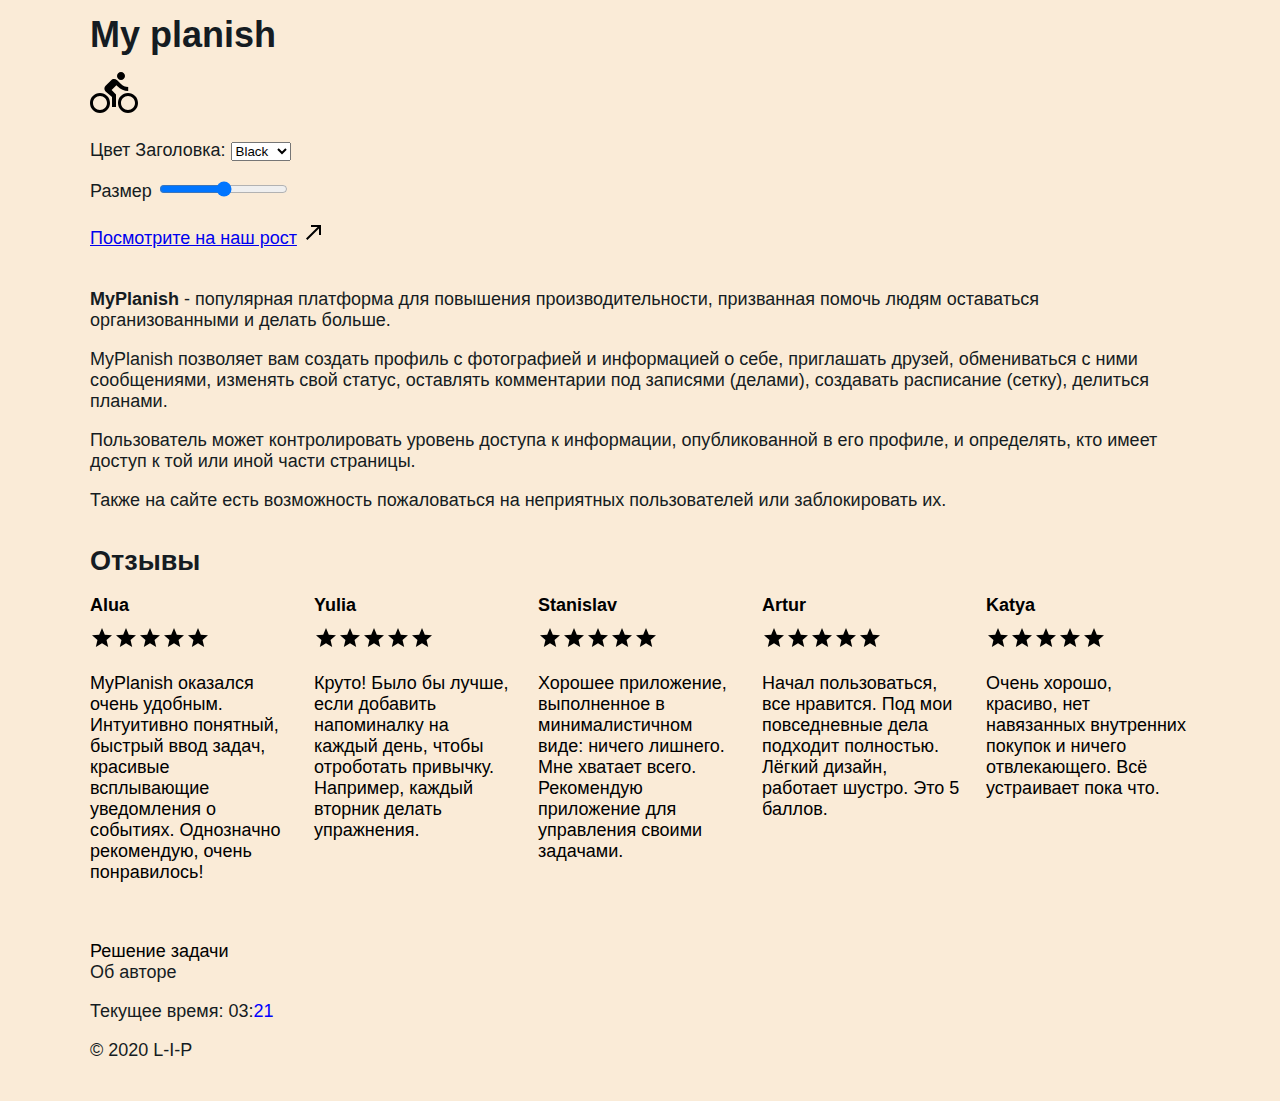
<file: index.html>
<!DOCTYPE html>
<html>

<head>
  <meta charset="utf-8">
  <meta name="viewport" content="width=device-width, initial-scale=0.86, maximum-scale=3.0, minimum-scale=0.86">
  <title>My Planish - Главная</title>
  <link rel="stylesheet" href="css/style.css">
  <style type="text/css">
    ul {
      color: rgb(0, 0, 0);
      list-style: none;
      padding: 0;
    }

    li {
      display: inline-block;
      width: 200px;
      vertical-align: top;
      color: #000000;
      
    }

    ul li:not(:last-child) {
      margin-right: 19px;
    }

    #reviews-list-item-last {
      margin-right: 0;
    }

    .reviews-show-btn {
      background-color: antiquewhite;
      padding: 10px;
      border: 2px solid black;
      border-radius: 15px;
    }

    dt {
      font-weight: bold;
      margin-bottom: 10px;  
    }

    dd {
      margin: 0;
    }
  </style>
  <script>
    const changeSizePromoTitle = (newSize) => {
      document.querySelector('.promo-title').style.fontSize = newSize + 'px';
    };
  </script>
</head>

<body>
  <header>
    <div class="container">
      <div class="promo">
        <h1 class="promo-title">My planish</h1>
        <img class="promo-img" src="images/bicycle.svg" width="48" height="48" alt="bicycle">
        <p>
          <label>Цвет Заголовка:
            <select id="colorPromoTitle">
              <option value="black">Black</option>
              <option value="red">Red</option>
              <option value="green">Green</option>
              <option value="blue">Blue</option>
            </select>
          </label>
        </p>
        <p>
          <label>Размер
            <input type="range" min="5" max="100" step="1" oninput="changeSizePromoTitle(this.value)">
          </label>
        </p>
      </div>
      <nav class="main-header-nav">
        <div class="nav-wrapper">
          <a class="history-nav-link" href="pages/history.html">Посмотрите на наш рост</a>
          <img class="history-nav-img" src="images/growth.svg" width="24" height="24" alt="growth">
        </div>
      </nav>
    </div>
  </header>

  <main>
    <section class="description">
      <div class="container">
        <h2 style="display: none;">О нас</h2>
        <p><strong>MyPlanish</strong> - популярная платформа для повышения производительности,
          призванная помочь людям оставаться организованными и делать больше.</p>
        <p>MyPlanish позволяет вам создать профиль с фотографией и информацией о себе, приглашать друзей,
          обмениваться с ними сообщениями, изменять свой статус, оставлять комментарии под записями (делами),
          создавать расписание (сетку), делиться планами.</p>

        <p>Пользователь может контролировать уровень доступа к информации, опубликованной в его профиле,
          и определять, кто имеет доступ к той или иной части страницы.</p>

        <p>Также на сайте есть возможность пожаловаться на неприятных пользователей или заблокировать их.</p>
      </div>
    </section>
    <section class="reviews">
      <div class="container">
        <h2 class="reviews-title">Отзывы</h2>
        <ul class="reviews-list">
          <li class="reviews-list-item">
            <dl class="reviews-list-container">
              <dt class="reviews-list-item-title">Alua</dt>
              <dd class="reviews-list-item-description">
                <p>MyPlanish оказался очень удобным. Интуитивно понятный, быстрый ввод задач, красивые
                  всплывающие уведомления о событиях. Однозначно рекомендую, очень понравилось!</p>
              </dd>
            </dl>
          </li>
          <li class="reviews-list-item">
            <dl class="reviews-list-container">
              <dt class="reviews-list-item-title">Yulia</dt>
              <dd class="reviews-list-item-description">
                <p>Круто! Было бы лучше, если добавить напоминалку на каждый день, чтобы отроботать привычку.
                  Например, каждый вторник делать упражнения.</p>
              </dd>
            </dl>
          </li>
          <li class="reviews-list-item">
            <dl class="reviews-list-container">
              <dt class="reviews-list-item-title">Stanislav</dt>
              <dd class="reviews-list-item-description">
                <p>Хорошее приложение, выполненное в минималистичном виде: ничего лишнего. Мне
                  хватает всего. Рекомендую приложение для управления своими задачами.</p>
              </dd>
            </dl>
          </li>
          <li class="reviews-list-item">
            <dl class="reviews-list-container">
              <dt class="reviews-list-item-title">Artur</dt>
              <dd class="reviews-list-item-description">
                <p>Начал пользоваться, все нравится. Под мои повседневные дела подходит полностью. Лёгкий
                  дизайн, работает шустро. Это 5 баллов.</p>
              </dd>
            </dl>
          </li>
          <li id="reviews-list-item-last" class="reviews-list-item">
            <dl class="reviews-list-container">
              <dt class="reviews-list-item-title">Katya</dt>
              <dd class="reviews-list-item-description">
                <p>Очень хорошо, красиво, нет навязанных внутренних покупок и ничего отвлекающего.
                  Всё устраивает пока что.</p>
              </dd>
            </dl>
          </li>
        </ul>
      </div>

    </section>

  </main>

  <footer>
    <div class="container">
      <div class="footer-navigation">
        <a href="pages/solutionOfTheProblem.html" style="text-decoration: none; color: black;">Решение задачи</a>
      </div>
      <buttton id="aboutDev">Об авторе</buttton>
      <p id="time"></p>
      <p>© 2020 L-I-P</p>
    </div>
  </footer>

  <script>
    let reviewsListItemDescription = document.querySelectorAll(".reviews-list-item-description");
    reviewsListItemDescription.forEach((review) => {
      for (let i = 0; i < 5; i++) {
        review.insertAdjacentHTML('afterbegin', '<img class="reviews-list-item-description-img" src="images/gradle.svg" width="24" height="24" alt="gradle">');
      }
    });

    let t = document.getElementById('time');
    let d = new Date(); // for now
    let hour = d.getHours();
    if(hour.toString().length == 1) {
      hour = '0' + hour;
    }
      
    let minute = d.getMinutes();
    let colorMinute = (minute % 2 === 0 ? '<span style="color: red;">' : '<span style="color: blue;">');
    if(minute.toString().length == 1) {
      minute = '0' + minute;
    } 
    colorMinute += minute + '</span>';

    t.innerHTML = 'Текущее время: ' + hour + ':' + colorMinute;

    colorPromoTitle.onchange = () => {
      document.querySelector('.promo-title').style.color = colorPromoTitle.value;
    };

    aboutDev.onclick = () => alert('Бережных Н.С. 4736');
  </script>
</body>

</html>
</file>
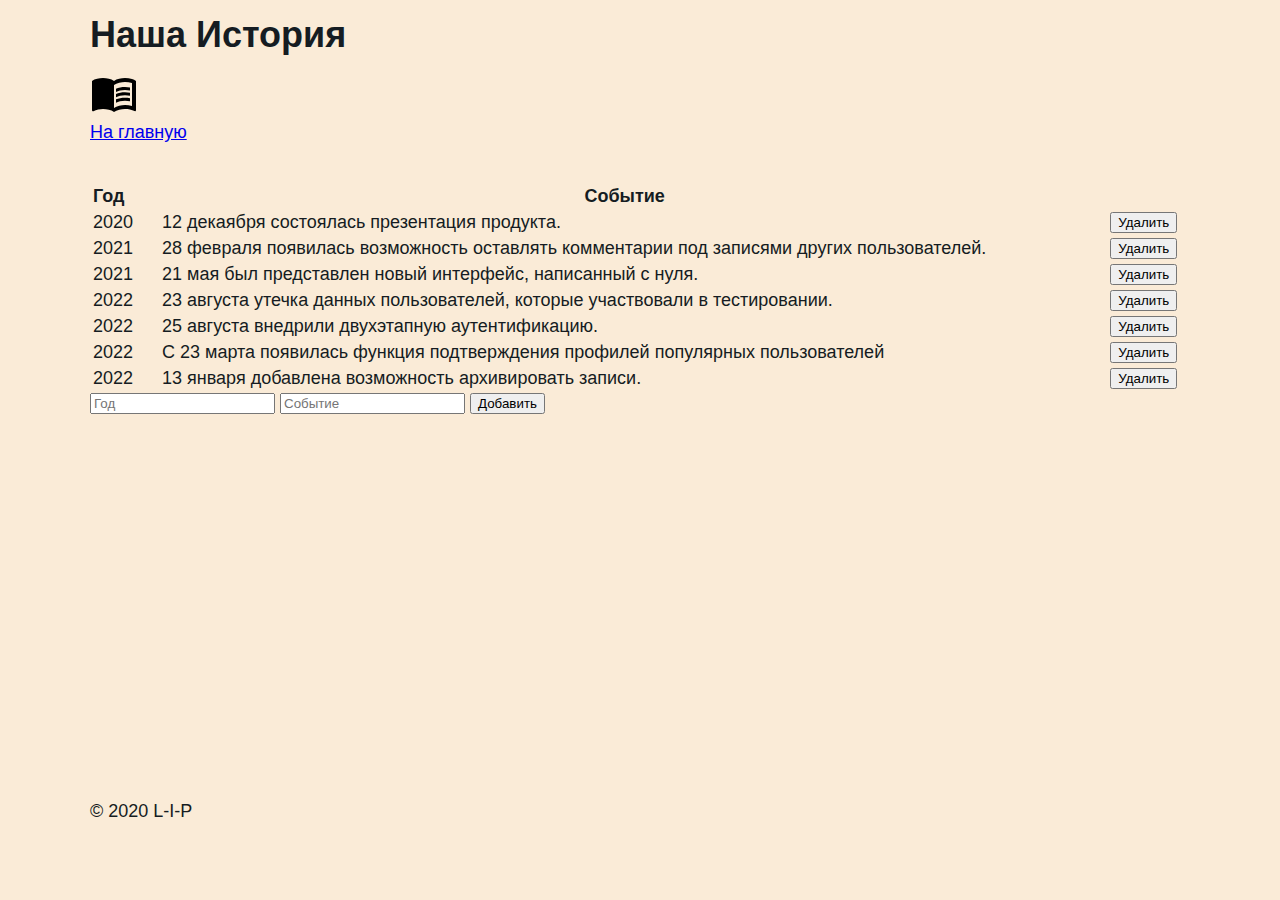
<file: pages/history.html>
<!DOCTYPE html>
<html>

<head>
  <meta charset="utf-8">
  <meta name="viewport" content="width=device-width, initial-scale=0.86, maximum-scale=3.0, minimum-scale=0.86">
  <title>My Planish - История</title>
  <link rel="stylesheet" href="../css/style.css">
  <style type="text/css">
    table {
      width: 100%;
    }
    th:first-child {
      text-align: left;
    }
    td:nth-child(2) {
      padding-left: 20px;
    }
    tr:hover {
      background-color: bisque;
    }
  </style>
  <script>
    const deleteRow = (btn) => {
    var row = btn.parentNode.parentNode;
    row.parentNode.removeChild(row);
}
  </script>
</head>

<body>
  <header>
    <div class="container">
      <div class="promo">
        <h1 class="promo-title">Наша История</h1>
        <img class="promo-img" src="../images/book.svg" width="48px" height="48px" alt="book">
      </div>
      <nav class="main-header-nav">
        <div class="nav-wrapper">
          <a class="main-nav-link" href="../index.html">На главную</a>
        </div>
      </nav>
    </div>
  </header>
  <main>
    <section class="history">
        <div class="container">
          <table id="historyTable">
            <tr>
              <th>Год</th>
              <th>Событие</th>
              <th></th>
            </tr>
            <tr>
              <td>2020</td>
              <td>12 декаября состоялась презентация продукта.</td>
              <td><input type="button" value="Удалить" onclick="deleteRow(this)"/></td>
            </tr>
            <tr>
              <td>2021</td>
              <td>28 февраля появилась возможность оставлять комментарии под записями других пользователей.</td>
              <td><input type="button" value="Удалить" onclick="deleteRow(this)"/></td>
            </tr>
            <tr>
              <td>2021</td>
              <td>21 мая был представлен новый интерфейс, написанный с нуля.</td>
              <td><input type="button" value="Удалить" onclick="deleteRow(this)"/></td>
            </tr>
            <tr>
              <td>2022</td>
              <td>23 августа утечка данных пользователей, которые участвовали в тестировании.</td>
              <td><input type="button" value="Удалить" onclick="deleteRow(this)"/></td>
            </tr>
            <tr>
              <td>2022</td>
              <td>25 августа внедрили двухэтапную аутентификацию.</td>
              <td><input type="button" value="Удалить" onclick="deleteRow(this)"/></td>
            </tr>
            <tr>
              <td>2022</td>
              <td>С 23 марта появилась функция подтверждения профилей популярных пользователей</td>
              <td><input type="button" value="Удалить" onclick="deleteRow(this)"/></td>
            </tr>
            <tr>
              <td>2022</td>
              <td>13 января добавлена возможность архивировать записи.</td>
              <td><input type="button" value="Удалить" onclick="deleteRow(this)"/></td>
            </tr>
            <!--<tr>
              <td colspan="2">
                <img src="../images/edit.svg" width="24" height="24" alt="edit"> История пишется ...</td>
            </tr>-->
          </table>
          <form name="addHistory">
            <input type="number" step="1" name="year" placeholder="Год">
            <input type="text" name="event" placeholder="Событие">

            <input type="button" id="addRow" value="Добавить">
          </form>
        </div>
    </section>
  </main>

  <footer>
    <div class="container">
      <p>© 2020 L-I-P</p>
    </div>
  </footer>

  <script>
    addRow.onclick = () => {
      let form =  document.forms.addHistory;

      let table = document.getElementById("historyTable");
      let row = table.insertRow(-1);
      let cell1 = row.insertCell(0);
      let cell2 = row.insertCell(1);
      let cell3 = row.insertCell(2);

      cell1.innerHTML = form.elements.year.value;
      cell2.innerHTML = form.elements.event.value;
      cell3.innerHTML = '<input type="button" value="Удалить" onclick="deleteRow(this)"/>';
    };
  </script>
</body>

</html>
</file>
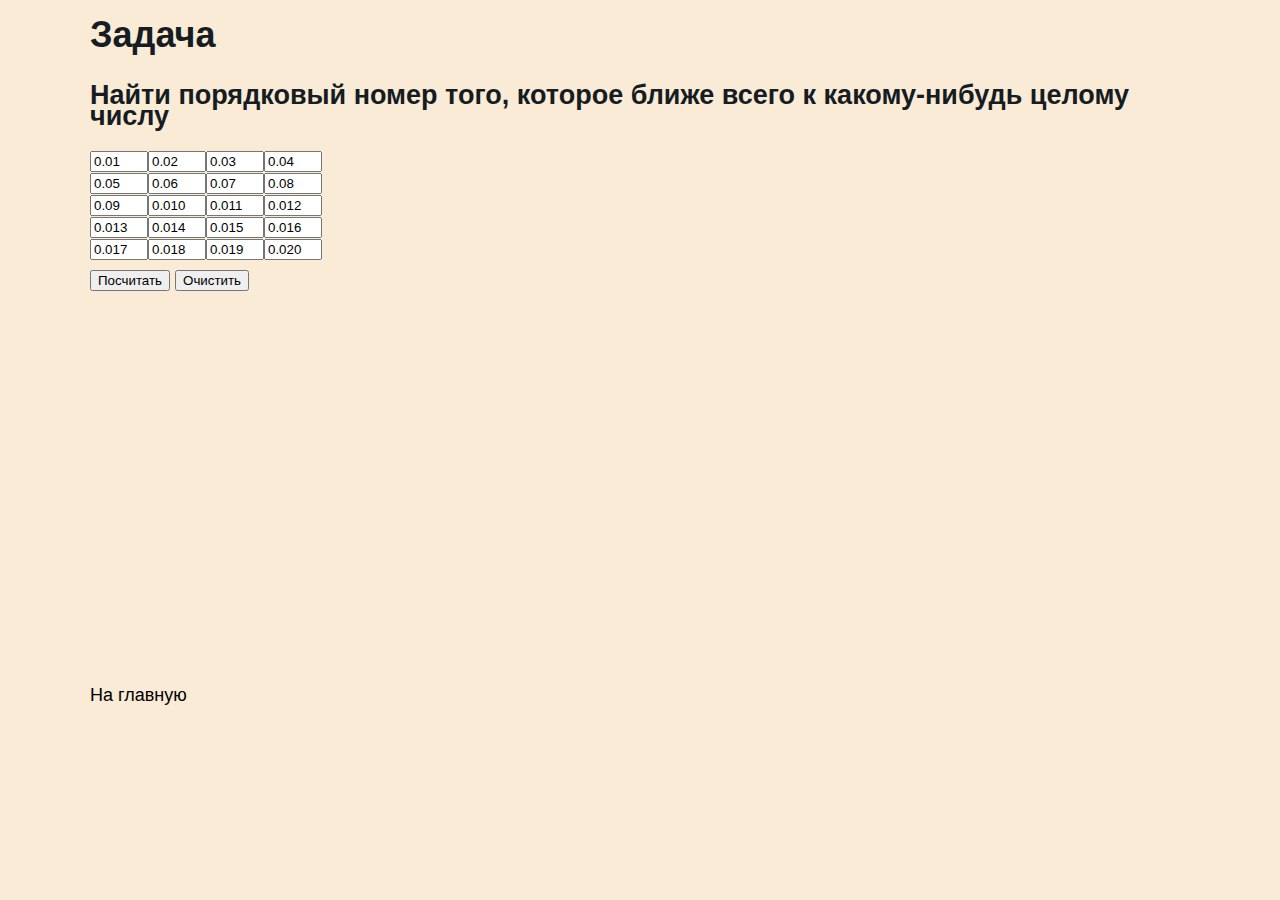
<file: pages/solutionOfTheProblem.html>
<!DOCTYPE html>
<html>
  <head>
    <meta charset="utf-8">
    <title>Основы JavaScript</title>
    <link rel="stylesheet" href="../css/style.css">
  </head>
  <body>
    <header>
      <div class="container">
        <h1>Задача</h1>
      </div>
    </header>

    <main>
      <div class="container">
        <h2>Найти порядковый номер того, которое ближе всего к какому-нибудь целому числу</h2>
        <div id="result"></div>

        <form id="solution-form" style="width: 250px;">

          <input type="button" id="solutionBtn" value="Посчитать" style="margin-top: 10px;">
          <input type="button" id="clearBtn" value="Очистить" style="margin-top: 10px;">
        </form>
      </div>
    </main>
    
    <footer>
      <div class="container">
        <div class="footer-navigation">
          <a href="../index.html" style="text-decoration: none; color: black;">На главную</a>
        </div>
      </div>
    </footer>
      
    <script>

      for (let i = 20; i > 0; i--) {
        document.getElementById('solution-form').insertAdjacentHTML('afterbegin', 
          '<input type="number" name="elementOfArray" step="0.01" value="0.0' + i + '" style="width: 50px">');
      }

      solutionBtn.onclick = () => {
        arrayOfNumbers = [];

        let solutionFormElements = document.getElementsByName('elementOfArray');

        for (let i = 0; i < solutionFormElements.length - 2; i++) {
          if(solutionFormElements[i].value !== '') arrayOfNumbers.push(solutionFormElements[i].value);
        }

        let serialNum = 0; // порядковый номер (serialNum + 1)
        let curDifOfNum = 1; // наименьшая разница числа до ближайшего целого

        for (let i = 0; i < arrayOfNumbers.length; i++) {
          if (arrayOfNumbers[i] - Math.floor(arrayOfNumbers[i]) < curDifOfNum) { // floor - округление вниз
            serialNum = i;
            curDifOfNum = arrayOfNumbers[i] - Math.floor(arrayOfNumbers[i]);
          }
          if (Math.ceil(arrayOfNumbers[i]) - arrayOfNumbers[i]  < curDifOfNum) { // ceil - окгругление вверх
            serialNum = i;
            curDifOfNum = Math.ceil(arrayOfNumbers[i]) - arrayOfNumbers[i];
          }
        }

        serialNum++;

        document.getElementById('result').innerHTML = '<p>Получен массив: ' + arrayOfNumbers.join(" ") + 
        '</p><p>Порядковый номер числа, которое ближе всего к какому-нибудь целому числу: ' + serialNum + '</p>';
      };
      
      clearBtn.onclick = () => {
        let solutionFormElements = document.getElementById('solution-form').elements;

        for (let i = 0; i < solutionFormElements.length - 2; i++) {
          solutionFormElements[i].value = '';
        }

        document.getElementById('result').innerHTML = '';
      };
    </script>
  </body>
</html>
</file>
<file: css/style.css>
body {
    min-width: 1160px;
    margin: 0;
    padding: 0;
    font-family: "Work Sans", "Arial", sans-serif;
    font-weight: normal;
    font-size: 18px;
    line-height: 21px;
    background-color: antiquewhite;
    color: #151C22;
  }

  main {
    min-height: 600px;
  }

  .container {
    width: 1100px;
    margin-left: auto;
    margin-right: auto;
    margin-bottom: 40px;
  }
</file>
